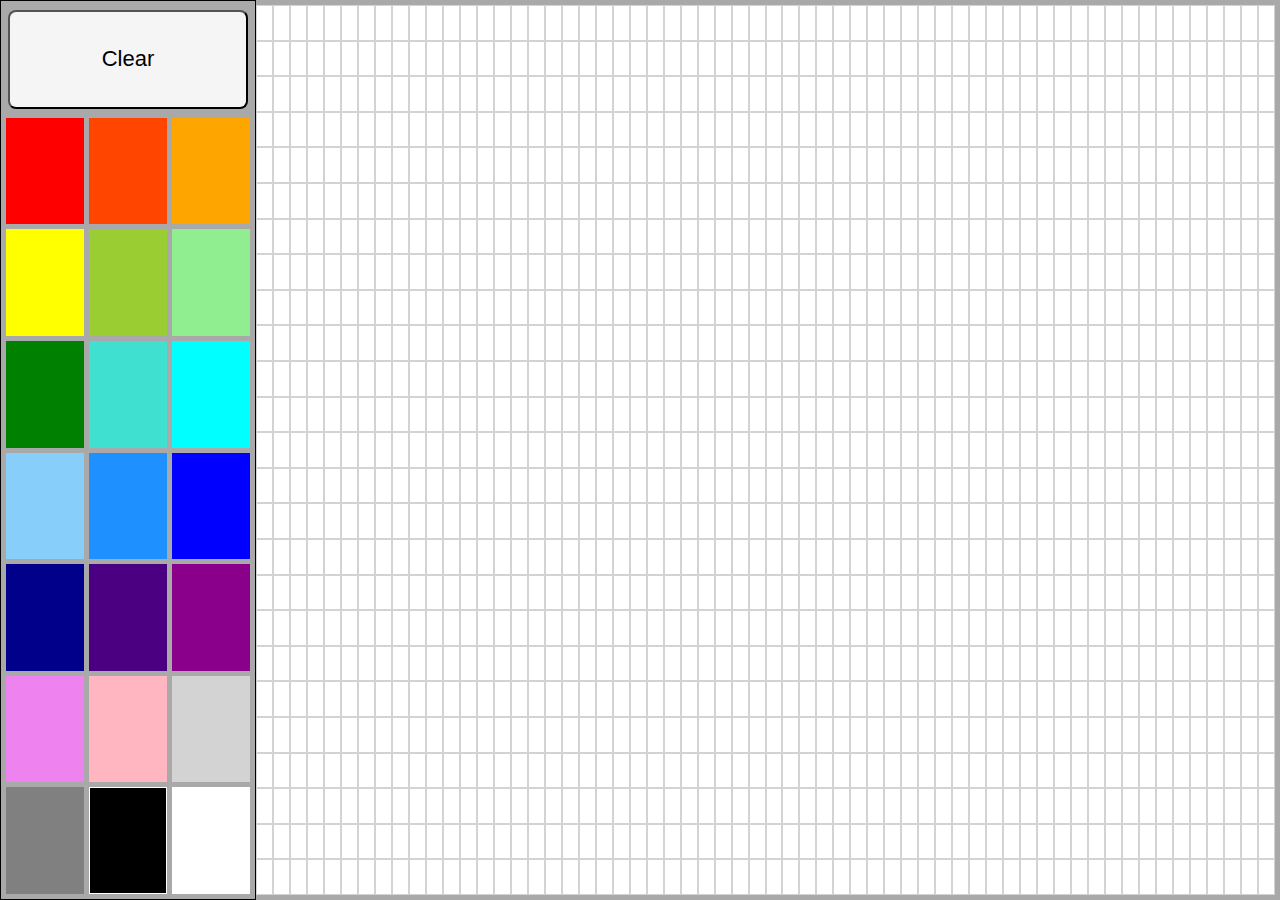
<file: Dom-project/index.html>
<!DOCTYPE html>
<html lang="en" dir="1tr">
<head>
	<meta charset="utf-8">
	<title>Coloring Game</title>
	<link rel="stylesheet" href="style.css">
</head>
<body>
	<div id="sidebar">
		<button>Clear</button>
		<div style="background-color: red;"></div>
		<div style="background-color: orangered;"></div>
		<div style="background-color: orange;"></div>
		<div style="background-color: yellow;"></div>
		<div style="background-color: yellowgreen;"></div>
		<div style="background-color: lightgreen;"></div>
		<div style="background-color: green;"></div>
		<div style="background-color: turquoise;"></div>
		<div style="background-color: cyan;"></div>
		<div style="background-color: lightskyblue;"></div>
		<div style="background-color: dodgerblue;"></div>
		<div style="background-color: blue;"></div>
		<div style="background-color: darkblue;"></div>
		<div style="background-color: indigo;"></div>
		<div style="background-color: darkmagenta;"></div>
		<div style="background-color: violet;"></div>
		<div style="background-color: lightpink;"></div>
		<div style="background-color: lightgrey;"></div>
		<div style="background-color: gray;"></div>
		<div style="background-color: black; border: 1px solid white;"></div>
		<div style="background-color: white;"></div>
	</div>
	<div id="main">
		
	</div>
	<script src="script.js" charset="utf-8"></script>
</body>
</html>
</file>
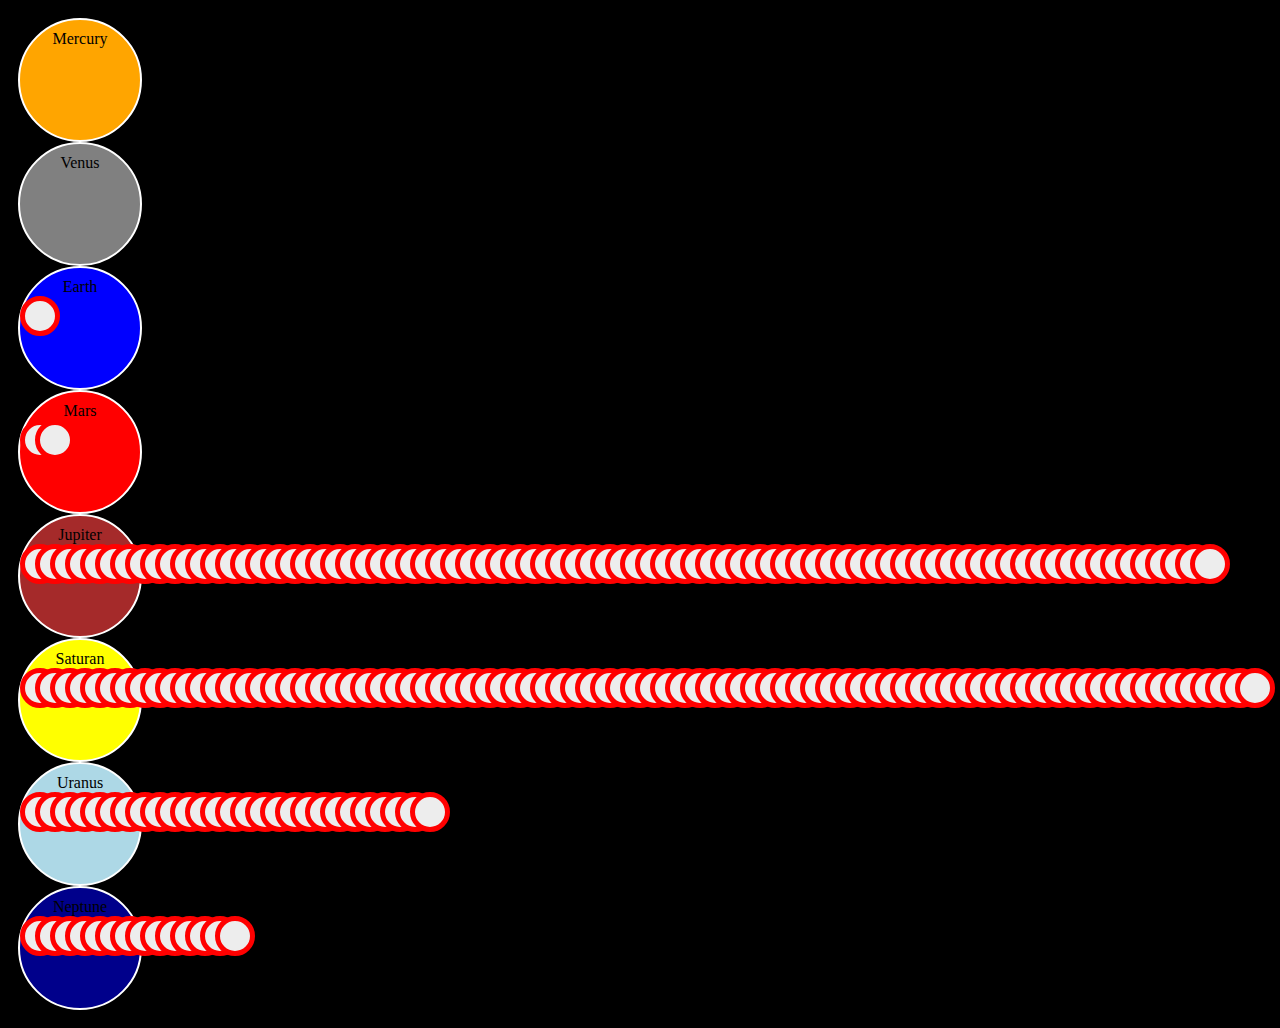
<file: day-1/daily-challange/index.html>
<!DOCTYPE html>
<html>
    <head>
        <meta charset="utf-8">
        <title>Challenge: Create a solar system</title>
        <style>
            body {
                background-color: black;
                padding: 10px;
            }
            .planet {
                width: 100px;
                height: 100px;
                border-radius: 50%;
                text-align: center;
                padding: 10px;
                position: relative;
                border: 2px solid white;
                background-color: white;
            }
            .moon {
                position: absolute;
                width: 30px;
                height: 30px;
                border-radius: 50%;
                background: rgb(237, 237, 237);
                border: 5px solid red;
            }
        </style>
    </head>
    <body>

    <!-- <section class="listPlanets"></section> -->

    <section id="listPlanets"></section>

  <script src="script.js" charset="utf-8"></script>
</body>
</html>
</file>
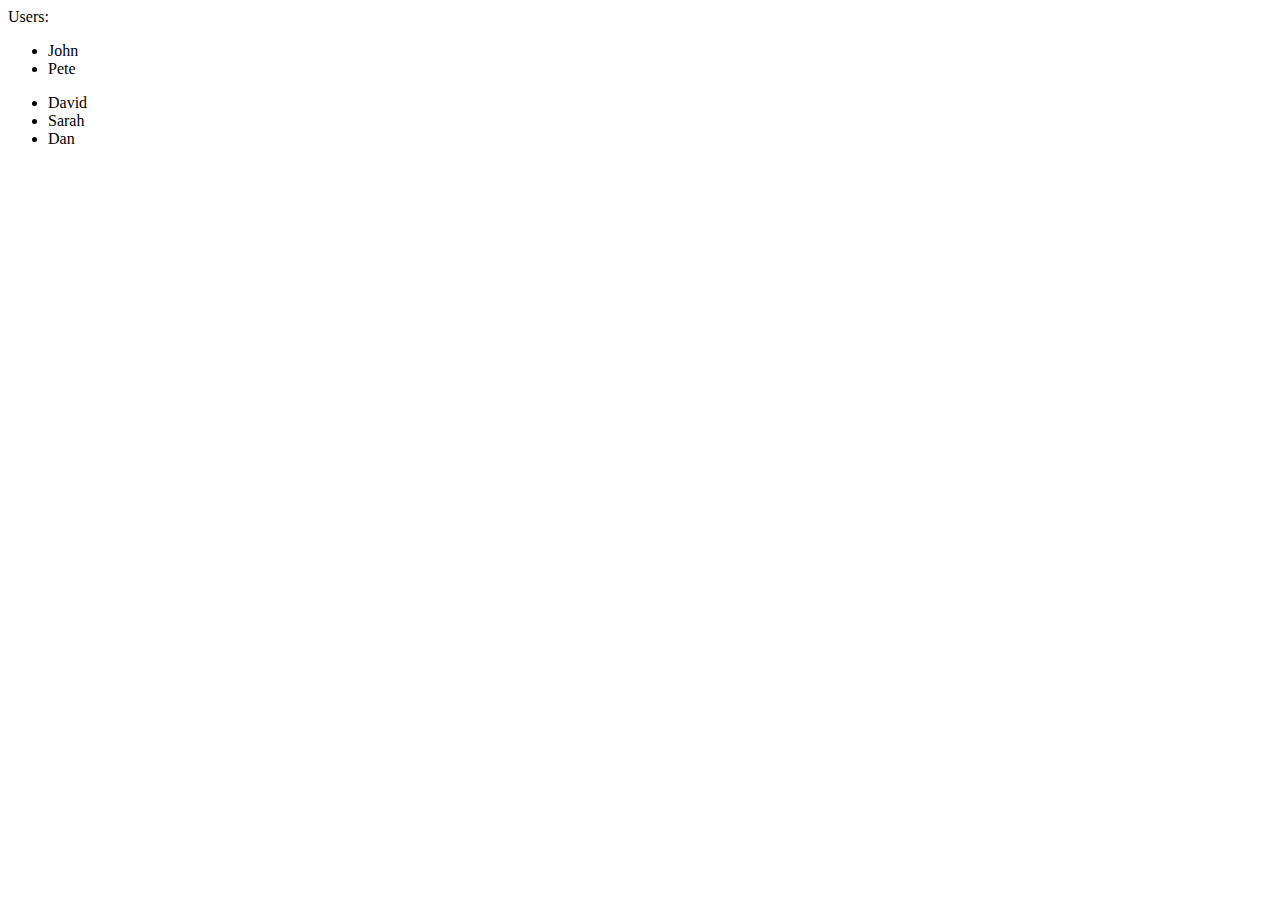
<file: day-1/XP/index.html>
<!DOCTYPE html>
<html lang="en" dir="1tr">
<head>
	<meta charset="utf-8">
	<title>Xp</title>
</head>
<body>

<!--   // Ex-1 //  -->

 <!-- <div id="navBar">
    <ul>
        <li><a href="#">Profile</a></li>
        <li><a href="#">Home</a></li>
        <li><a href="#">My Friends</a></li>
        <li><a href="#">Messenger</a></li>
        <li><a href="#">My Pics</a></li>
    </ul>
</div> -->



<!-- Ex-2 -->

  <div id="container">Users:</div>
  <ul class="list">
    <li>John</li>
    <li>Pete</li>
  </ul>
  <ul class="list">
    <li>David</li>
    <li>Sarah</li>
    <li>Dan</li>
  </ul>


<!-- Ex-3 -->
<!-- 
    <div>Users:</div>
  <ul>
    <li>John</li>
    <li>Pete</li>
  </ul> -->
  <script src="script.js" charset="utf-8"></script>
</body>
</html>
</file>
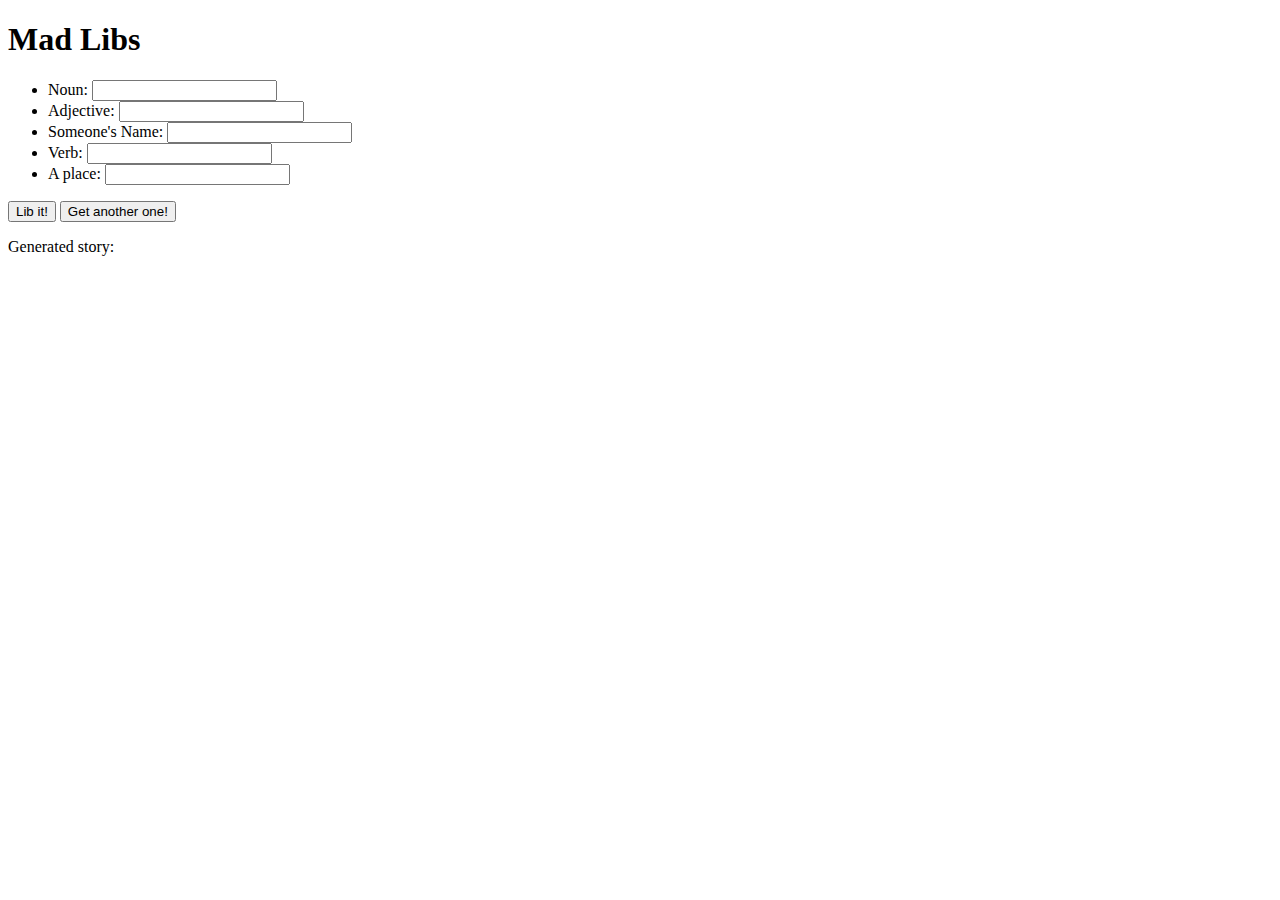
<file: day-2/daily-challange/index.html>
<!DOCTYPE html>
<html>
 <head>
  <meta charset="utf-8" />
  <title>Challenge: Mad Libs</title>
 </head>
 <body>

    <h1>Mad Libs</h1>

    <ul>
      <li>Noun: <input type="text" id="noun"></li>
      <li>Adjective: <input type="text" id="adjective"></li>
      <li>Someone's Name: <input type="text" id="person"></li>
      <li>Verb: <input type="text" id="verb"></li>
      <li>A place: <input type="text" id="place"></li>
    </ul>

    <button id="lib-button">Lib it!</button>
    <button id="lib-random">Get another one!</button>

    <p>Generated story: 
    <span id="story"></span>
    </p>

    <script src="script.js" charset="utf-8"></script>

 </body>
</html>
</file>
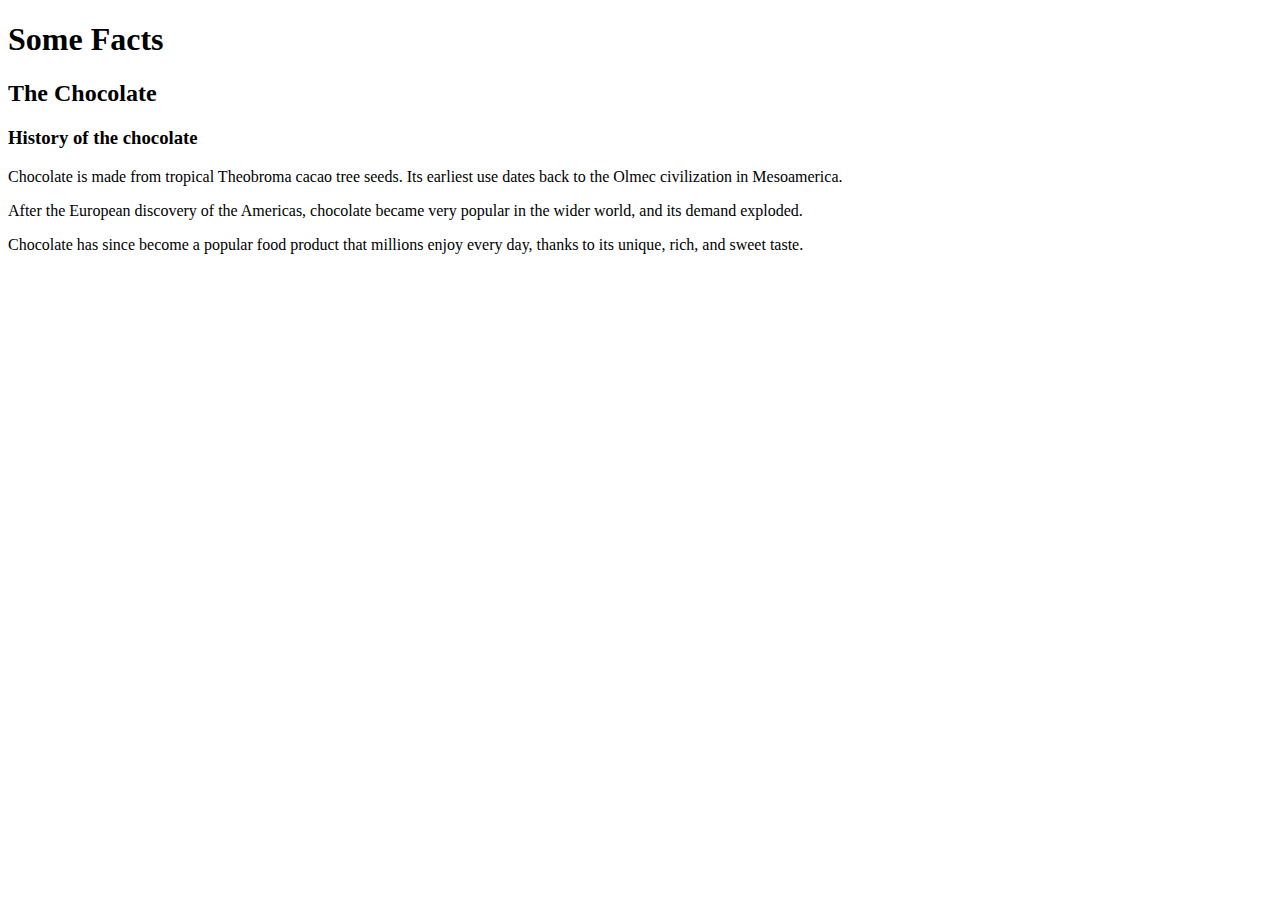
<file: day-2/ex-1/index.html>
<!DOCTYPE html>
<html lang="en" dir="1tr">
<head>
	<meta charset="utf-8">
	<title></title>
</head>
<body>
  <article>
    <h1> Some Facts </h1>
    <h2> The Chocolate </h2>
    <h3> History of the chocolate </h3>
    <p> Chocolate is made from tropical Theobroma cacao tree seeds. 
    Its earliest use dates back to the Olmec civilization in Mesoamerica.</p>
    <p> After the European discovery of the Americas, chocolate became 
    very popular in the wider world, and its demand exploded. </p>
    <p> Chocolate has since become a popular food product that millions enjoy every day, 
    thanks to its unique, rich, and sweet taste.</p> 
    <p> But what effect does eating chocolate have on our health?</p> 
  </article>
   <script src="script.js" charset="utf-8"></script>
</body>
</html>
</file>
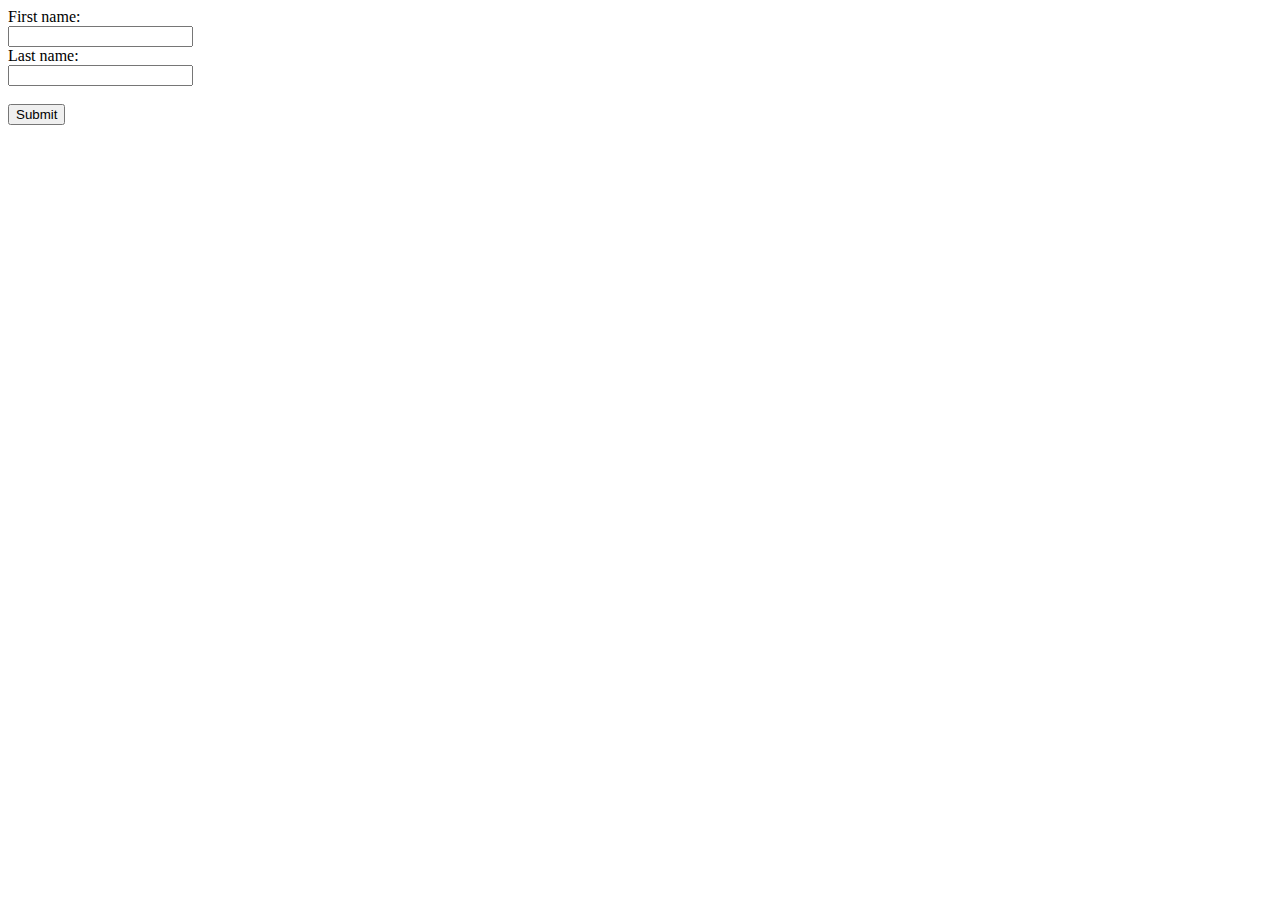
<file: day-2/ex-2/index.html>
<!DOCTYPE html>
<html lang="en" dir="1tr">
<head>
	<meta charset="utf-8">
	<title></title>
</head>
<body>
  <form name="my" id="frm" onsubmit="return a()">
  <label for="fname">First name:</label><br>
  <input type="text" id="fname" name="fname"><br>
  <label for="lname">Last name:</label><br>
  <input type="text" id="lname" name="lname"><br><br>
  <input type="submit" value="Submit" id="submit">
</form> 
<ul class="usersAnswer"></ul>
   <script src="script.js" charset="utf-8"></script>
</body>
</html>
</file>
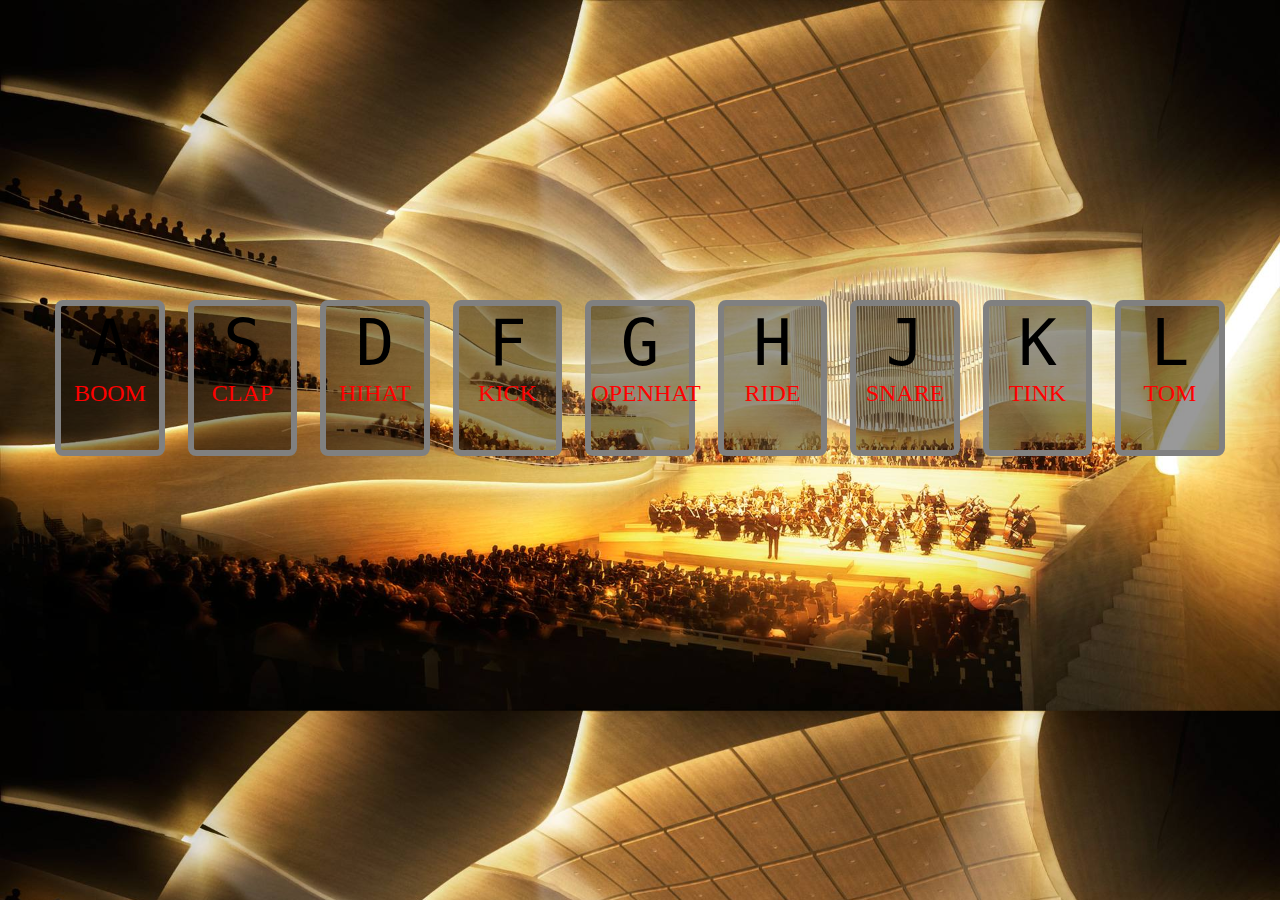
<file: Dom-project/drumset/index.html>
<!DOCTYPE html>
<html lang="en">
    <head>
    <meta charset="utf-8"/>
    <meta name="viewport" content="width=device-width, initial-scale=1.0">
    <title>Drumset</title>
     <link rel="stylesheet" href="style.css">
    <head>
    <body>
        <div class="keys">
        	<div class="key" data-key="65">
        		<kbd>A</kbd>
        		<span>Boom</span>
        	</div>
        	<div class="key" data-key="83">
        		<kbd>S</kbd>
        		<span>Clap</span>
        	</div>
        	<div class="key" data-key="68">
        		<kbd>D</kbd>
        		<span>HiHat</span>
        	</div>
        	<div class="key" data-key="70">
        		<kbd>F</kbd>
        		<span>Kick</span>
        	</div>
        	<div class="key" data-key="71">
        		<kbd>G</kbd>
        		<span>OpenHat</span>
        	</div>
        	<div class="key" data-key="72">
        		<kbd>H</kbd>
        		<span>Ride</span>
        	</div>
        	<div class="key" data-key="74">
        		<kbd>J</kbd>
        		<span>Snare</span>
        	</div>
        	<div class="key" data-key="75">
        		<kbd>K</kbd>
        		<span>Tink</span>
        	</div>
        	<div class="key" data-key="76">
        		<kbd>L</kbd>
        		<span>Tom</span>
        	</div>
        </div>
        <audio data-key="65" src="boom.wav"></audio>
        <audio data-key="83" src="clap.wav"></audio>
        <audio data-key="68" src="hihat.wav"></audio>
        <audio data-key="70" src="kick.wav"></audio>
        <audio data-key="71" src="openhat.wav"></audio>
        <audio data-key="72" src="ride.wav"></audio>
        <audio data-key="74" src="snare.wav"></audio>
        <audio data-key="75" src="tink.wav"></audio>
        <audio data-key="76" src="tom.wav"></audio>

        <script src="script.js" charset="utf-8"></script>
    </body>
</html>
</file>
<file: Dom-project/style.css>
* {
  margin: 0;
  padding: 0;
  box-sizing: border-box;
}
body{
  display: block;
  background-color: darkgray;
}
#sidebar{
  display: grid;
  grid-gap: 5px;
  grid-template-columns: repeat(3, 1fr);
  grid-template-rows: repeat(8, 1fr);
  height: 100vh;
  width: 20%;
  float: left;
  background-color: darkgray;
  padding: 5px;
  border: 1px black solid;
}
button{
  grid-column: 1/4;
  background-color: whitesmoke;
/*  border: none*/;
  border-radius: 8px;
  color: black;
  padding: 5px;
  text-align: center;
  text-decoration: none;
  display: inline-block;
  font-size: 22px;
  margin: 4px 2px;
  cursor: pointer;
}  
div{
  display: block;
} 
#main{
display: grid;
grid-template-columns: repeat(60, 1fr);
height: 100vh;
padding: 5px 5px 5px 0;
}
#main > * {
  border: 1px lightgray solid;
} 
#main div{
  background-color: white;
}
</file>
<file: Dom-project/drumset/style.css>
*{
	margin: 0px;
	padding: 0px;
}
body{
	background-image: url(wp4525878.jpg);
	background-size: cover;
}
.keys{
	width: 95%;
	position: relative;
	top: 32vh;
	height: 20vh;
	display: flex;
	margin: 0 auto;
	justify-content: space-evenly;
	align-items: center;
}
.key{
	border-radius: 0.5rem;
	border: 0.4rem solid gray;
	height: 80%;
	width: 8%;
	text-align: center;
	background-color: rgba(0, 0, 0, 0.4);
	transition: all 0.07s ease;
}
kbd{
	display: block;
	font-size: 4rem;
}
span{
	font-size: 1.5rem;
	color: red;
	text-transform: uppercase;
}
.playing{
	transform: scale(1.1);
	border-color: #ffc600;
	box-shadow: 0 0 1rem #ffc600;
}
</file>
